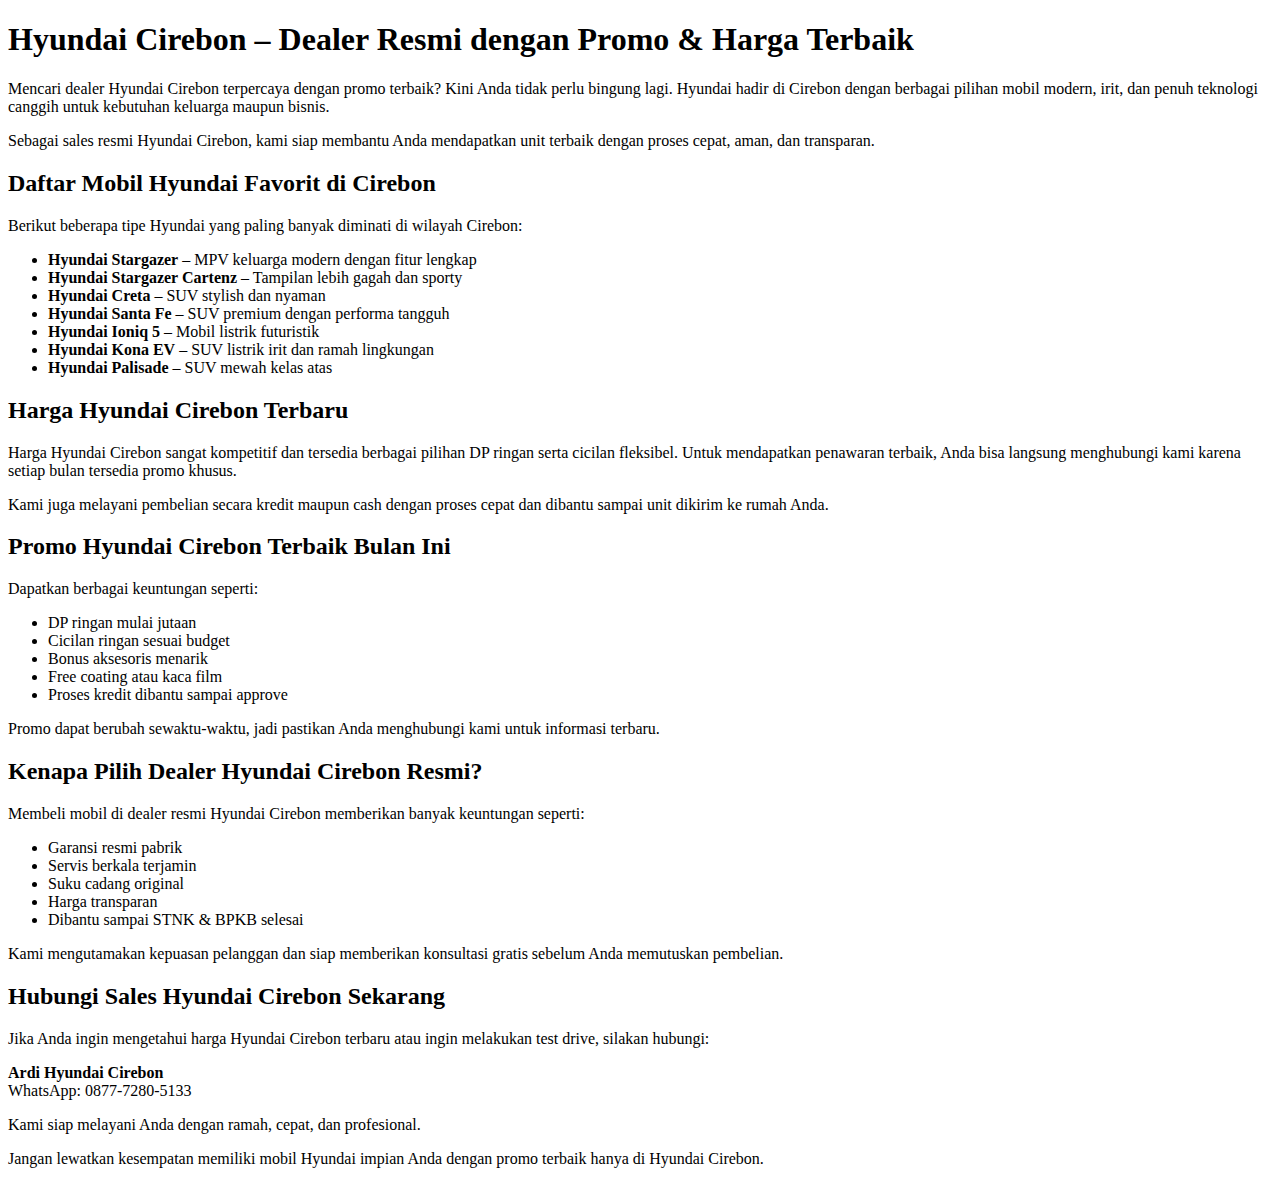
<file: artikel-hyundai-cirebon.html>
<!DOCTYPE html>
<html lang="id">
<head>
<meta charset="UTF-8">
<meta name="viewport" content="width=device-width, initial-scale=1.0">
<title>Hyundai Cirebon – Harga, Promo & Dealer Resmi Terpercaya</title>
<meta name="description" content="Dealer Hyundai Cirebon resmi dengan promo terbaik. Cek harga Hyundai Stargazer, Creta, Santa Fe, Ioniq 5 dan lainnya. Hubungi Ardi Hyundai Cirebon sekarang.">
</head>

<body>

<h1>Hyundai Cirebon – Dealer Resmi dengan Promo & Harga Terbaik</h1>

<p>Mencari dealer Hyundai Cirebon terpercaya dengan promo terbaik? Kini Anda tidak perlu bingung lagi. Hyundai hadir di Cirebon dengan berbagai pilihan mobil modern, irit, dan penuh teknologi canggih untuk kebutuhan keluarga maupun bisnis.</p>

<p>Sebagai sales resmi Hyundai Cirebon, kami siap membantu Anda mendapatkan unit terbaik dengan proses cepat, aman, dan transparan.</p>

<h2>Daftar Mobil Hyundai Favorit di Cirebon</h2>

<p>Berikut beberapa tipe Hyundai yang paling banyak diminati di wilayah Cirebon:</p>

<ul>
<li><strong>Hyundai Stargazer</strong> – MPV keluarga modern dengan fitur lengkap</li>
<li><strong>Hyundai Stargazer Cartenz</strong> – Tampilan lebih gagah dan sporty</li>
<li><strong>Hyundai Creta</strong> – SUV stylish dan nyaman</li>
<li><strong>Hyundai Santa Fe</strong> – SUV premium dengan performa tangguh</li>
<li><strong>Hyundai Ioniq 5</strong> – Mobil listrik futuristik</li>
<li><strong>Hyundai Kona EV</strong> – SUV listrik irit dan ramah lingkungan</li>
<li><strong>Hyundai Palisade</strong> – SUV mewah kelas atas</li>
</ul>

<h2>Harga Hyundai Cirebon Terbaru</h2>

<p>Harga Hyundai Cirebon sangat kompetitif dan tersedia berbagai pilihan DP ringan serta cicilan fleksibel. Untuk mendapatkan penawaran terbaik, Anda bisa langsung menghubungi kami karena setiap bulan tersedia promo khusus.</p>

<p>Kami juga melayani pembelian secara kredit maupun cash dengan proses cepat dan dibantu sampai unit dikirim ke rumah Anda.</p>

<h2>Promo Hyundai Cirebon Terbaik Bulan Ini</h2>

<p>Dapatkan berbagai keuntungan seperti:</p>

<ul>
<li>DP ringan mulai jutaan</li>
<li>Cicilan ringan sesuai budget</li>
<li>Bonus aksesoris menarik</li>
<li>Free coating atau kaca film</li>
<li>Proses kredit dibantu sampai approve</li>
</ul>

<p>Promo dapat berubah sewaktu-waktu, jadi pastikan Anda menghubungi kami untuk informasi terbaru.</p>

<h2>Kenapa Pilih Dealer Hyundai Cirebon Resmi?</h2>

<p>Membeli mobil di dealer resmi Hyundai Cirebon memberikan banyak keuntungan seperti:</p>

<ul>
<li>Garansi resmi pabrik</li>
<li>Servis berkala terjamin</li>
<li>Suku cadang original</li>
<li>Harga transparan</li>
<li>Dibantu sampai STNK & BPKB selesai</li>
</ul>

<p>Kami mengutamakan kepuasan pelanggan dan siap memberikan konsultasi gratis sebelum Anda memutuskan pembelian.</p>

<h2>Hubungi Sales Hyundai Cirebon Sekarang</h2>

<p>Jika Anda ingin mengetahui harga Hyundai Cirebon terbaru atau ingin melakukan test drive, silakan hubungi:</p>

<p><strong>Ardi Hyundai Cirebon</strong><br>
WhatsApp: 0877-7280-5133</p>

<p>Kami siap melayani Anda dengan ramah, cepat, dan profesional.</p>

<p>Jangan lewatkan kesempatan memiliki mobil Hyundai impian Anda dengan promo terbaik hanya di Hyundai Cirebon.</p>

</body>
</html>
</file>
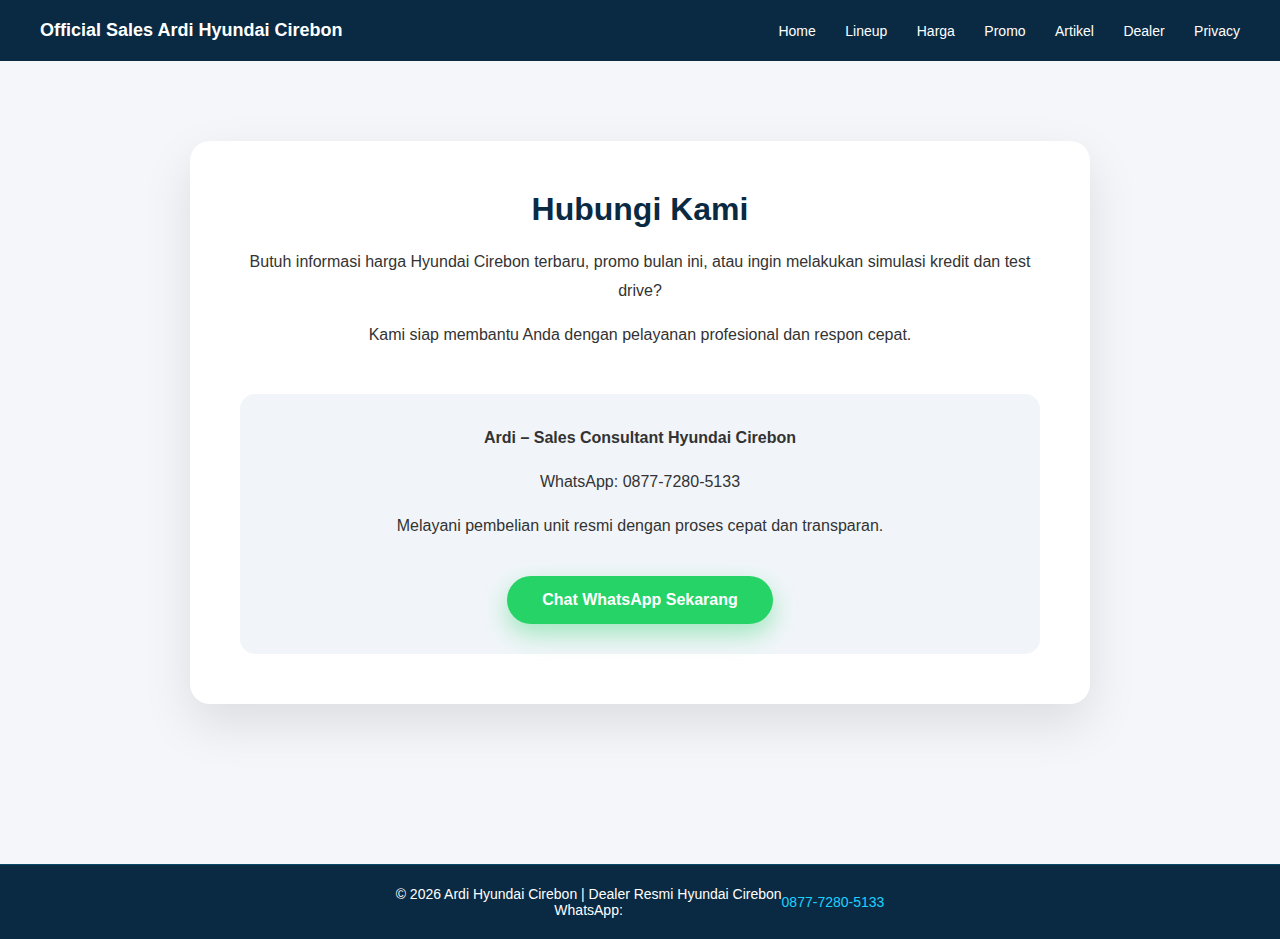
<file: contact.html>
<!DOCTYPE html>
<html lang="id">
<head>
<meta charset="UTF-8">
<meta name="viewport" content="width=device-width, initial-scale=1.0">

<title>Contact Hyundai Cirebon | Ardi Sales Resmi</title>
<meta name="description" content="Hubungi Ardi Hyundai Cirebon untuk harga terbaru, promo, simulasi kredit dan test drive. Respon cepat dan terpercaya.">

<link rel="stylesheet" href="style.css">

<style>

/* ================= GLOBAL SYSTEM ================= */

body{
  margin:0;
  font-family:Arial, sans-serif;
  background:#f4f6f9;
}

header{
  background:#0a2a43;
  padding:20px 40px;
  display:flex;
  justify-content:space-between;
  align-items:center;
}

header .logo{
  color:white;
  font-weight:bold;
  font-size:18px;
}

header nav a{
  color:white;
  text-decoration:none;
  margin-left:25px;
  font-size:14px;
}

header nav a:hover{
  color:#1fd1ff;
}

.container{
  max-width:900px;
  margin:80px auto;
  padding:50px;
  background:white;
  border-radius:20px;
  box-shadow:0 20px 50px rgba(0,0,0,0.1);
  text-align:center;
}

.container h1{
  color:#0a2a43;
  margin-bottom:20px;
}

.container p{
  color:#333;
  line-height:1.8;
  margin-bottom:15px;
}

.contact-card{
  margin-top:30px;
  padding:30px;
  background:#f1f5f9;
  border-radius:15px;
}

.cta-button{
  display:inline-block;
  margin-top:20px;
  padding:15px 35px;
  background:#25D366;
  color:white;
  text-decoration:none;
  border-radius:40px;
  font-weight:bold;
  box-shadow:0 10px 25px rgba(37,211,102,0.4);
}

.cta-button:hover{
  transform:translateY(-3px);
  transition:0.3s;
}

footer{
  background:#0a2a43;
  color:white;
  text-align:center;
  padding:25px;
  margin-top:80px;
}

footer a{
  color:#1fd1ff;
  text-decoration:none;
}

@media(max-width:768px){
  header{
    flex-direction:column;
  }
  header nav{
    margin-top:10px;
  }
}

</style>

</head>

<body>

<header>
  <div class="logo">Official Sales Ardi Hyundai Cirebon</div>
  <nav>
    <a href="index.html">Home</a>
    <a href="lineup.html">Lineup</a>
    <a href="harga-hyundai-cirebon.html">Harga</a>
    <a href="promo-hyundai-cirebon-2026.html">Promo</a>
    <a href="artikel-hyundai-cirebon.html">Artikel</a>
    <a href="dealer-hyundai-cirebon.html">Dealer</a>
    <a href="privacy-policy.html">Privacy</a>
  </nav>
</header>

<main class="container">

<h1>Hubungi Kami</h1>

<p>Butuh informasi harga Hyundai Cirebon terbaru, promo bulan ini, atau ingin melakukan simulasi kredit dan test drive?</p>

<p>Kami siap membantu Anda dengan pelayanan profesional dan respon cepat.</p>

<div class="contact-card">
<p><strong>Ardi – Sales Consultant Hyundai Cirebon</strong></p>
<p>WhatsApp: 0877-7280-5133</p>
<p>Melayani pembelian unit resmi dengan proses cepat dan transparan.</p>

<a class="cta-button" href="https://wa.me/6287772805133">
Chat WhatsApp Sekarang
</a>
</div>

</main>

<footer>
  © 2026 Ardi Hyundai Cirebon | Dealer Resmi Hyundai Cirebon  
  <br>
  WhatsApp: <a href="https://wa.me/6287772805133">0877-7280-5133</a>
</footer>

</body>
</html>
</file>
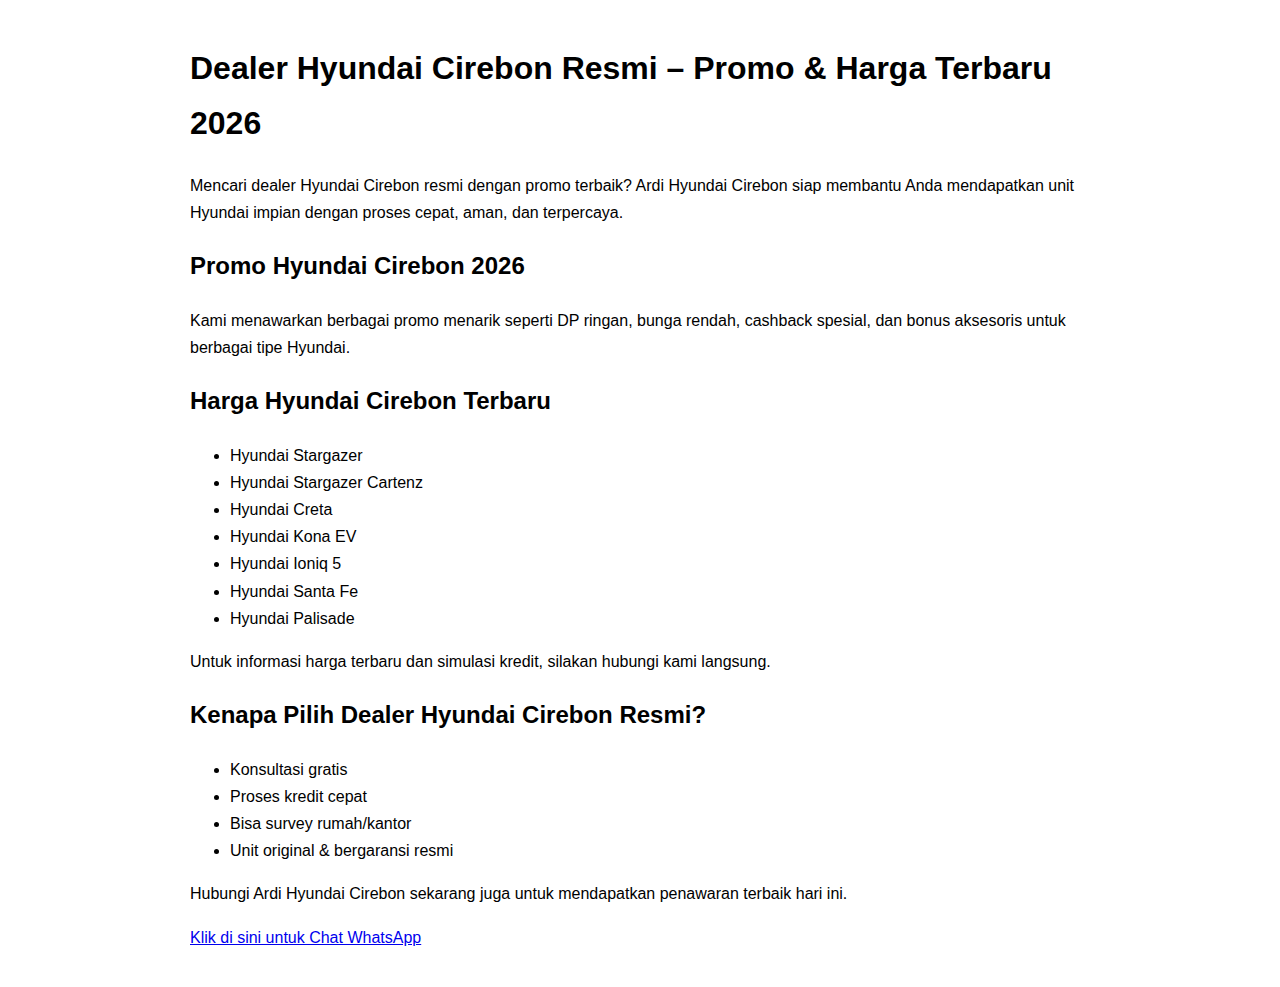
<file: dealer-hyundai-cirebon.html>
<!DOCTYPE html>
<html lang="id">
<head>
<meta charset="UTF-8">
<meta name="viewport" content="width=device-width, initial-scale=1.0">
<title>Dealer Hyundai Cirebon Resmi – Promo & Harga Terbaru 2026</title>
<meta name="description" content="Dealer Hyundai Cirebon resmi dengan promo terbaik 2026. DP ringan, kredit cepat, harga Hyundai Stargazer, Creta, Kona EV, Ioniq 5, Santa Fe dan Palisade.">
</head>

<body style="font-family:Arial; max-width:900px; margin:auto; padding:20px; line-height:1.7;">

<h1>Dealer Hyundai Cirebon Resmi – Promo & Harga Terbaru 2026</h1>

<p>Mencari dealer Hyundai Cirebon resmi dengan promo terbaik? Ardi Hyundai Cirebon siap membantu Anda mendapatkan unit Hyundai impian dengan proses cepat, aman, dan terpercaya.</p>

<h2>Promo Hyundai Cirebon 2026</h2>
<p>Kami menawarkan berbagai promo menarik seperti DP ringan, bunga rendah, cashback spesial, dan bonus aksesoris untuk berbagai tipe Hyundai.</p>

<h2>Harga Hyundai Cirebon Terbaru</h2>
<ul>
<li>Hyundai Stargazer</li>
<li>Hyundai Stargazer Cartenz</li>
<li>Hyundai Creta</li>
<li>Hyundai Kona EV</li>
<li>Hyundai Ioniq 5</li>
<li>Hyundai Santa Fe</li>
<li>Hyundai Palisade</li>
</ul>

<p>Untuk informasi harga terbaru dan simulasi kredit, silakan hubungi kami langsung.</p>

<h2>Kenapa Pilih Dealer Hyundai Cirebon Resmi?</h2>
<ul>
<li>Konsultasi gratis</li>
<li>Proses kredit cepat</li>
<li>Bisa survey rumah/kantor</li>
<li>Unit original & bergaransi resmi</li>
</ul>

<p>Hubungi Ardi Hyundai Cirebon sekarang juga untuk mendapatkan penawaran terbaik hari ini.</p>

<p><a href="https://wa.me/6287772805133">Klik di sini untuk Chat WhatsApp</a></p>

</body>
</html>
</file>
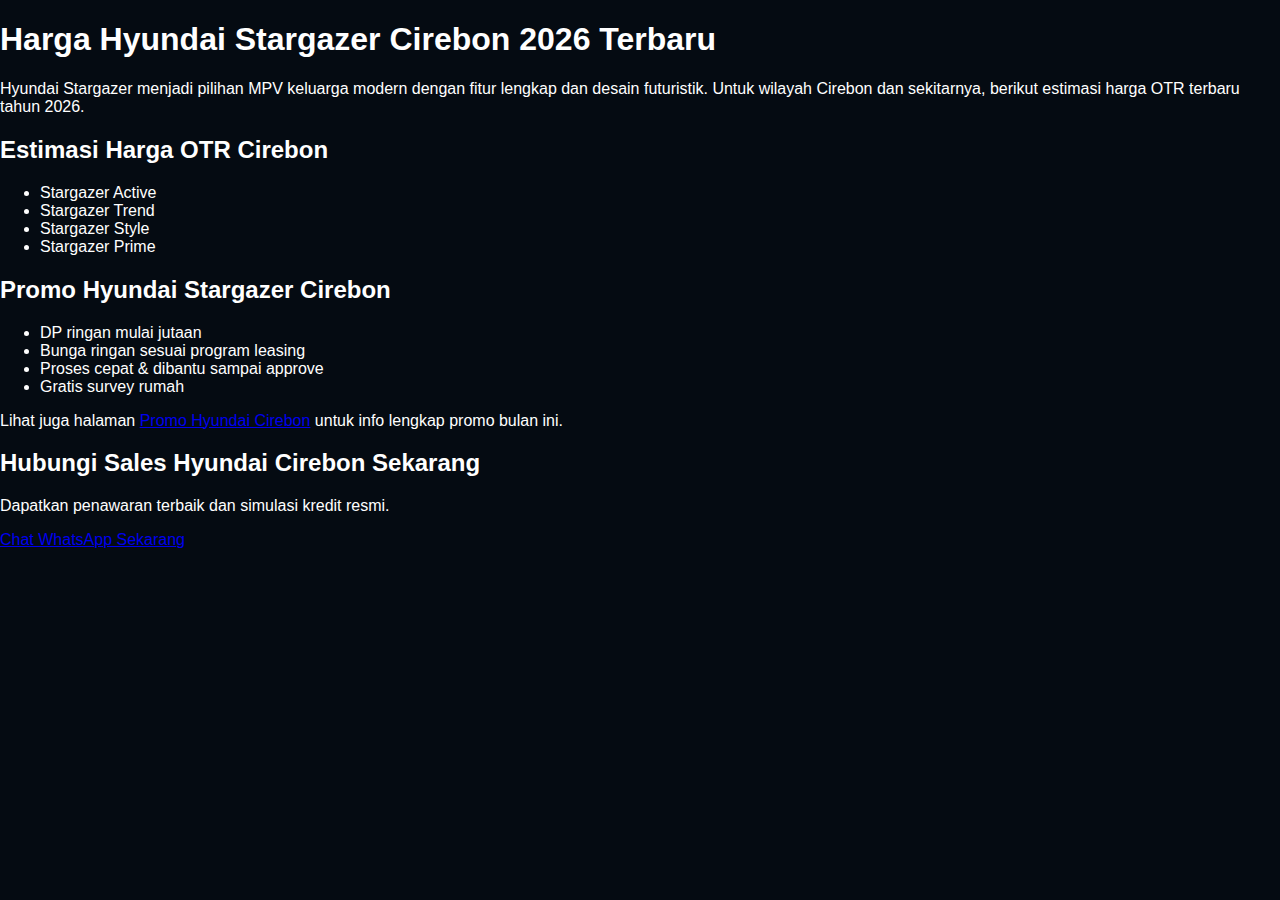
<file: harga-stargazer-cirebon-2026.html>
<!DOCTYPE html>
<html lang="id">
<head>
<meta charset="UTF-8">
<meta name="viewport" content="width=device-width, initial-scale=1.0">
<title>Harga Hyundai Stargazer Cirebon 2026 Terbaru & Simulasi Kredit</title>
<meta name="description" content="Info harga Hyundai Stargazer Cirebon 2026 terbaru, promo DP ringan, simulasi kredit dan test drive gratis. Hubungi sales resmi sekarang.">
<link rel="stylesheet" href="index.css">
</head>
<body>

<main class="container">

<h1>Harga Hyundai Stargazer Cirebon 2026 Terbaru</h1>

<p>Hyundai Stargazer menjadi pilihan MPV keluarga modern dengan fitur lengkap dan desain futuristik. Untuk wilayah Cirebon dan sekitarnya, berikut estimasi harga OTR terbaru tahun 2026.</p>

<h2>Estimasi Harga OTR Cirebon</h2>
<ul>
<li>Stargazer Active</li>
<li>Stargazer Trend</li>
<li>Stargazer Style</li>
<li>Stargazer Prime</li>
</ul>

<h2>Promo Hyundai Stargazer Cirebon</h2>
<ul>
<li>DP ringan mulai jutaan</li>
<li>Bunga ringan sesuai program leasing</li>
<li>Proses cepat & dibantu sampai approve</li>
<li>Gratis survey rumah</li>
</ul>

<p>Lihat juga halaman <a href="promo-hyundai-cirebon-2026.html">Promo Hyundai Cirebon</a> untuk info lengkap promo bulan ini.</p>

<div class="cta-box">
<h2>Hubungi Sales Hyundai Cirebon Sekarang</h2>
<p>Dapatkan penawaran terbaik dan simulasi kredit resmi.</p>
<a href="https://wa.me/6287772805133">Chat WhatsApp Sekarang</a>
</div>

</main>

</body>
</html>
</file>
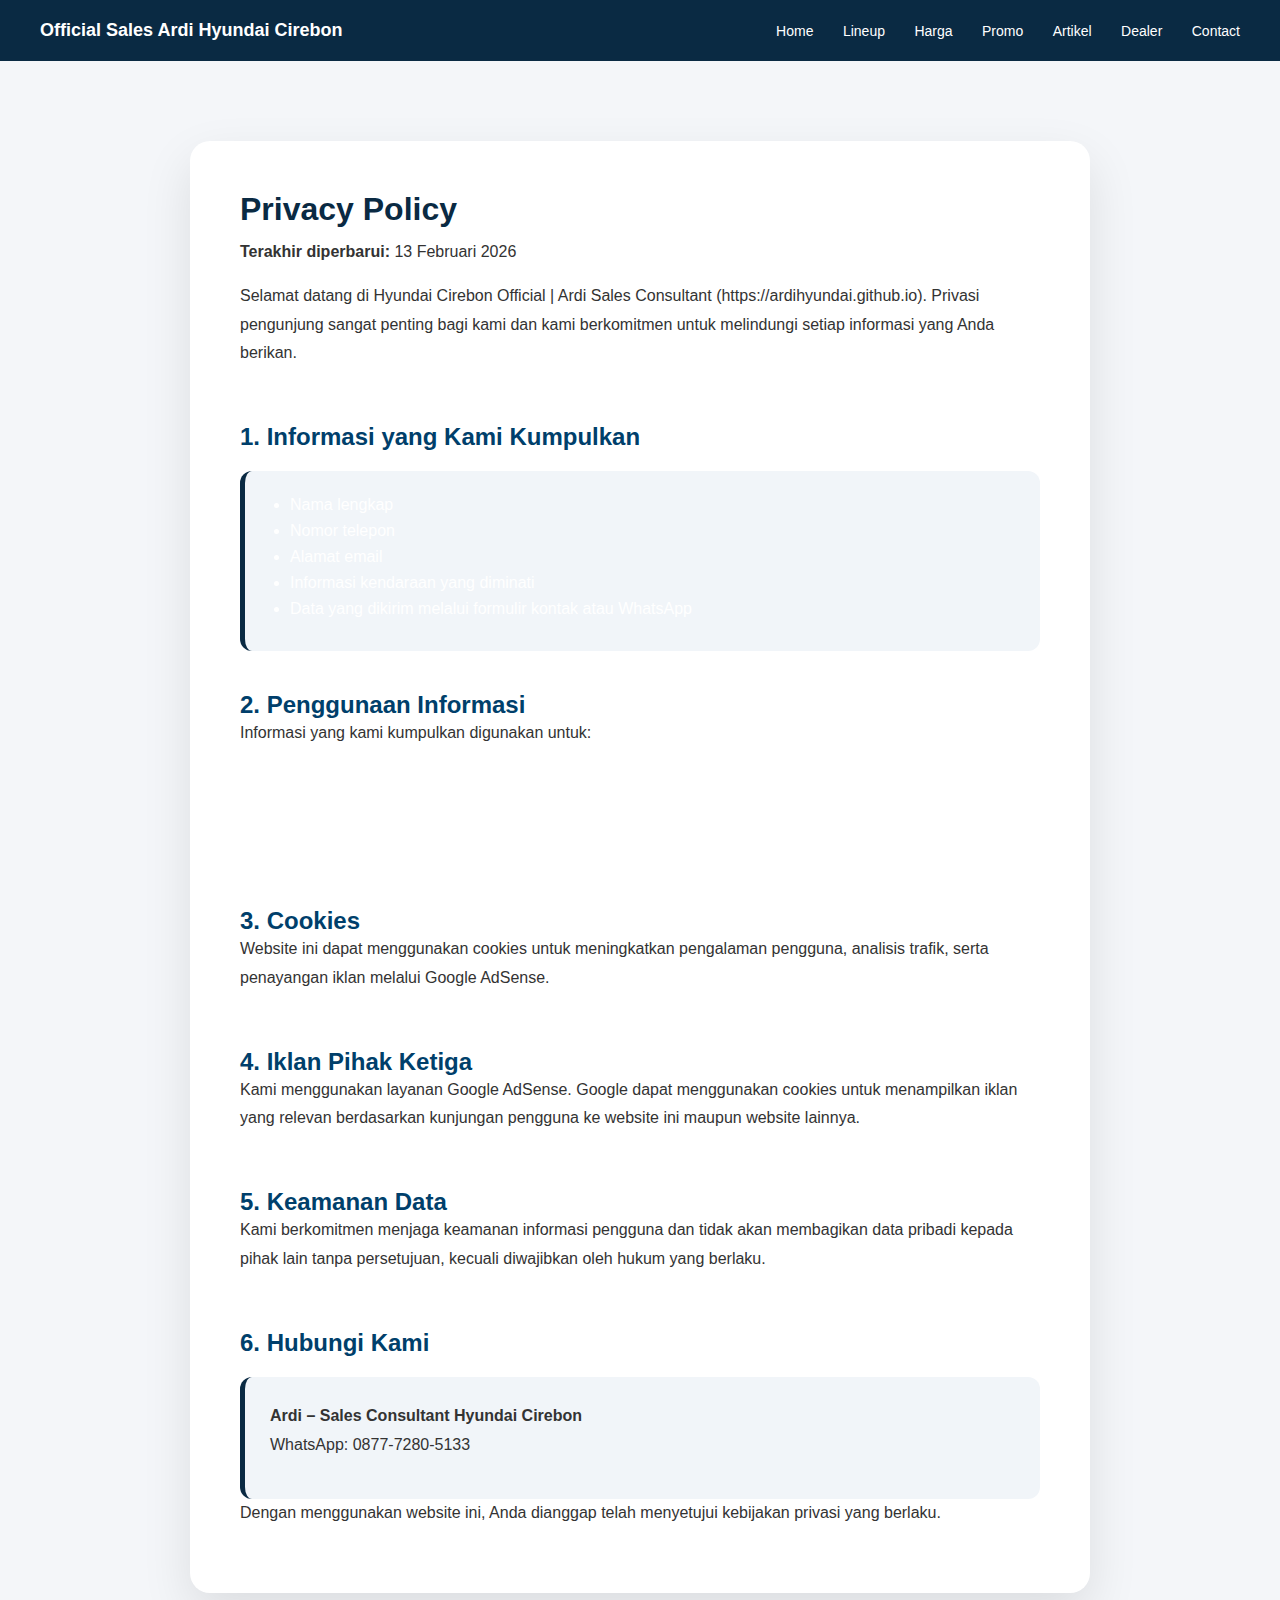
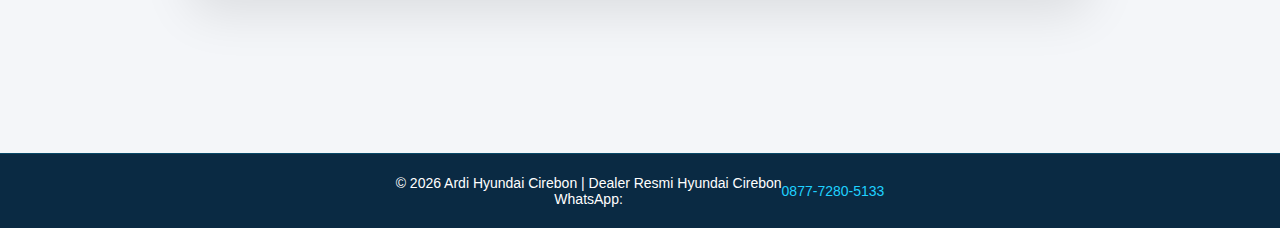
<file: privacy-policy.html>
<!DOCTYPE html>
<html lang="id">
<head>
<meta charset="UTF-8">
<meta name="viewport" content="width=device-width, initial-scale=1.0">

<title>Privacy Policy | Hyundai Cirebon Official</title>
<meta name="description" content="Kebijakan privasi resmi Hyundai Cirebon Official – Ardi Sales Consultant. Informasi mengenai pengumpulan dan penggunaan data pengunjung website.">

<link rel="stylesheet" href="style.css">

<style>

/* ================= GLOBAL SYSTEM ================= */

body{
  margin:0;
  font-family:Arial, sans-serif;
  background:#f4f6f9;
}

header{
  background:#0a2a43;
  padding:20px 40px;
  display:flex;
  justify-content:space-between;
  align-items:center;
}

header .logo{
  color:white;
  font-weight:bold;
  font-size:18px;
}

header nav a{
  color:white;
  text-decoration:none;
  margin-left:25px;
  font-size:14px;
}

header nav a:hover{
  color:#1fd1ff;
}

.container{
  max-width:900px;
  margin:80px auto;
  padding:50px;
  background:white;
  border-radius:20px;
  box-shadow:0 20px 50px rgba(0,0,0,0.1);
}

.container h1{
  color:#0a2a43;
  margin-bottom:10px;
}

.container h2{
  margin-top:40px;
  color:#003f6b;
}

.container p{
  line-height:1.8;
  margin-bottom:15px;
  color:#333;
}

.container ul{
  margin-left:20px;
}

.container li{
  margin-bottom:8px;
}

.policy-box{
  background:#f1f5f9;
  padding:25px;
  border-left:5px solid #0a2a43;
  border-radius:12px;
  margin-top:20px;
}

footer{
  background:#0a2a43;
  color:white;
  text-align:center;
  padding:25px;
  margin-top:80px;
}

footer a{
  color:#1fd1ff;
  text-decoration:none;
}

@media(max-width:768px){
  header{
    flex-direction:column;
  }
  header nav{
    margin-top:10px;
  }
}

</style>

</head>

<body>

<header>
  <div class="logo">Official Sales Ardi Hyundai Cirebon</div>
  <nav>
    <a href="index.html">Home</a>
    <a href="lineup.html">Lineup</a>
    <a href="harga-hyundai-cirebon.html">Harga</a>
    <a href="promo-hyundai-cirebon-2026.html">Promo</a>
    <a href="artikel-hyundai-cirebon.html">Artikel</a>
    <a href="dealer-hyundai-cirebon.html">Dealer</a>
    <a href="contact.html">Contact</a>
  </nav>
</header>

<main class="container">

<h1>Privacy Policy</h1>
<p><strong>Terakhir diperbarui:</strong> 13 Februari 2026</p>

<p>Selamat datang di Hyundai Cirebon Official | Ardi Sales Consultant (https://ardihyundai.github.io). Privasi pengunjung sangat penting bagi kami dan kami berkomitmen untuk melindungi setiap informasi yang Anda berikan.</p>

<h2>1. Informasi yang Kami Kumpulkan</h2>

<div class="policy-box">
<ul>
<li>Nama lengkap</li>
<li>Nomor telepon</li>
<li>Alamat email</li>
<li>Informasi kendaraan yang diminati</li>
<li>Data yang dikirim melalui formulir kontak atau WhatsApp</li>
</ul>
</div>

<h2>2. Penggunaan Informasi</h2>
<p>Informasi yang kami kumpulkan digunakan untuk:</p>
<ul>
<li>Menindaklanjuti permintaan penawaran</li>
<li>Memberikan informasi promo dan update terbaru</li>
<li>Meningkatkan kualitas layanan</li>
<li>Memberikan konsultasi pembelian kendaraan</li>
</ul>

<h2>3. Cookies</h2>
<p>Website ini dapat menggunakan cookies untuk meningkatkan pengalaman pengguna, analisis trafik, serta penayangan iklan melalui Google AdSense.</p>

<h2>4. Iklan Pihak Ketiga</h2>
<p>Kami menggunakan layanan Google AdSense. Google dapat menggunakan cookies untuk menampilkan iklan yang relevan berdasarkan kunjungan pengguna ke website ini maupun website lainnya.</p>

<h2>5. Keamanan Data</h2>
<p>Kami berkomitmen menjaga keamanan informasi pengguna dan tidak akan membagikan data pribadi kepada pihak lain tanpa persetujuan, kecuali diwajibkan oleh hukum yang berlaku.</p>

<h2>6. Hubungi Kami</h2>

<div class="policy-box">
<p>
<strong>Ardi – Sales Consultant Hyundai Cirebon</strong><br>
WhatsApp: 0877-7280-5133
</p>
</div>

<p>Dengan menggunakan website ini, Anda dianggap telah menyetujui kebijakan privasi yang berlaku.</p>

</main>

<footer>
  © 2026 Ardi Hyundai Cirebon | Dealer Resmi Hyundai Cirebon  
  <br>
  WhatsApp: <a href="https://wa.me/6287772805133">0877-7280-5133</a>
</footer>

</body>
</html>
</file>
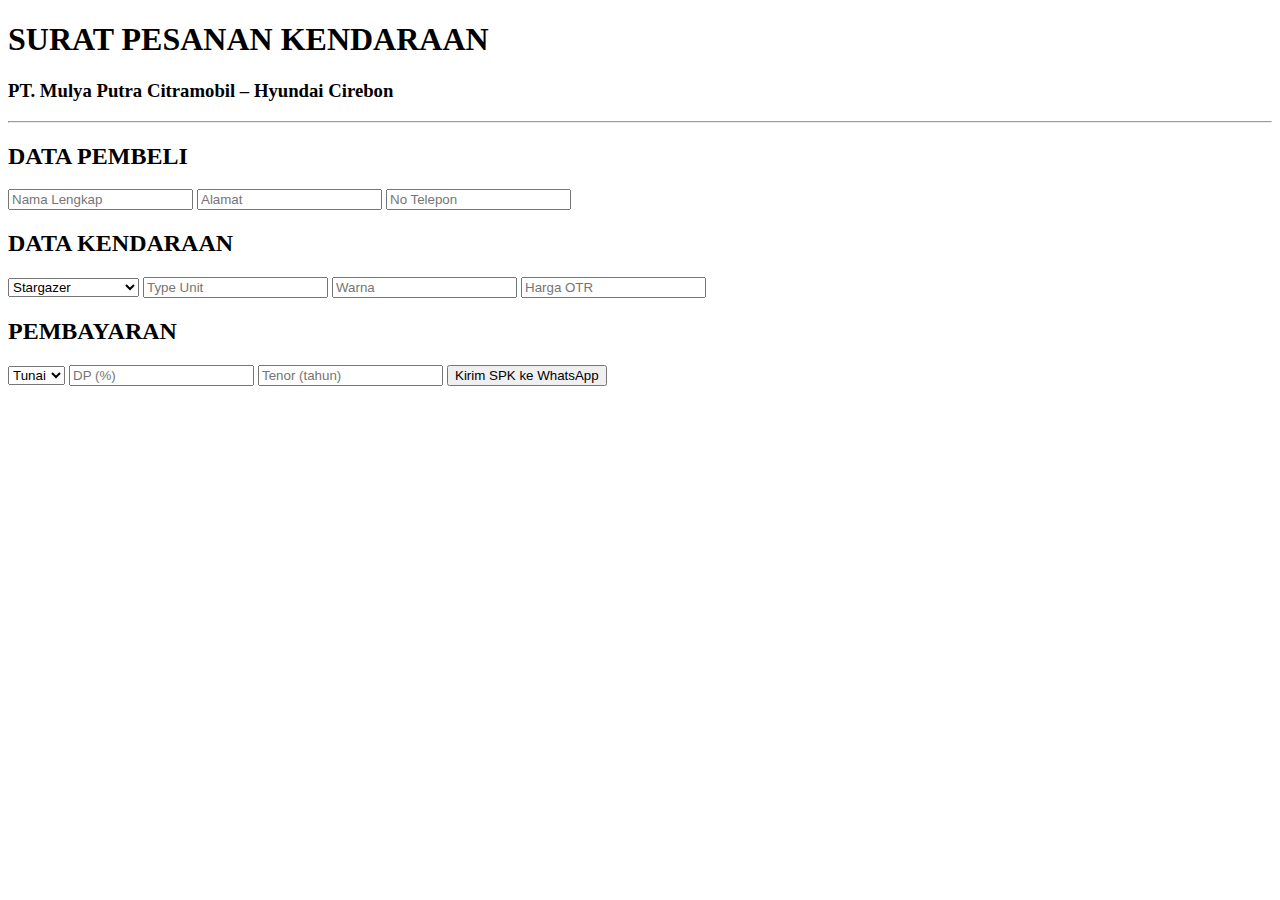
<file: spk.html>
<!DOCTYPE html>
<html lang="id">
<head>
<meta charset="UTF-8">
<meta name="viewport" content="width=device-width, initial-scale=1.0">
<title>SPK Hyundai Cirebon</title>
<link rel="stylesheet" href="spk.css">
</head>

<body>

<div class="spk-container">

<h1>SURAT PESANAN KENDARAAN</h1>
<h3>PT. Mulya Putra Citramobil – Hyundai Cirebon</h3>

<hr>

<h2>DATA PEMBELI</h2>

<input type="text" id="nama" placeholder="Nama Lengkap">
<input type="text" id="alamat" placeholder="Alamat">
<input type="text" id="telp" placeholder="No Telepon">

<h2>DATA KENDARAAN</h2>

<select id="unit">
<option>Stargazer</option>
<option>Stargazer Cartenz</option>
<option>Creta</option>
<option>Kona EV</option>
<option>Ioniq 5</option>
<option>Santa Fe</option>
<option>Palisade</option>
</select>

<input type="text" id="type" placeholder="Type Unit">
<input type="text" id="warna" placeholder="Warna">
<input type="number" id="harga" placeholder="Harga OTR">

<h2>PEMBAYARAN</h2>

<select id="pembayaran">
<option>Tunai</option>
<option>Kredit</option>
</select>

<input type="number" id="dp" placeholder="DP (%)">
<input type="number" id="tenor" placeholder="Tenor (tahun)">

<button onclick="kirimSPK()" class="btn-spk">Kirim SPK ke WhatsApp</button>

</div>

<script>
function kirimSPK(){

let nama = document.getElementById("nama").value;
let alamat = document.getElementById("alamat").value;
let telp = document.getElementById("telp").value;
let unit = document.getElementById("unit").value;
let type = document.getElementById("type").value;
let warna = document.getElementById("warna").value;
let harga = document.getElementById("harga").value;
let pembayaran = document.getElementById("pembayaran").value;
let dp = document.getElementById("dp").value;
let tenor = document.getElementById("tenor").value;

let pesan = `Halo Ardi Hyundai,%0A
Saya ingin SPK:%0A
Nama: ${nama}%0A
Alamat: ${alamat}%0A
Telp: ${telp}%0A
Unit: ${unit}%0A
Type: ${type}%0A
Warna: ${warna}%0A
Harga OTR: Rp ${harga}%0A
Pembayaran: ${pembayaran}%0A
DP: ${dp}%0A
Tenor: ${tenor}`;

window.open(`https://wa.me/6287772805133?text=${pesan}`);
}
</script>

</body>
</html>
</file>
<file: index.css>
body{
  margin:0;
  font-family:'Poppins',sans-serif;
  background:#050b12;
  color:white;
}

/* ================= HEADER ================= */

header{
  display:flex;
  justify-content:space-between;
  align-items:center;
  padding:14px 20px;
  background:#081826;
  position:sticky;
  top:0;
  z-index:5000;
}

.logo{height:26px;}

.logo-text span{
  display:block;
  font-size:11px;
  line-height:1.2;
}

/* DESKTOP MENU */
.nav-desktop{
  display:flex;
  gap:20px;
}

.nav-desktop a{
  color:white;
  text-decoration:none;
  font-size:14px;
}

/* HAMBURGER ICON */
.menu-toggle{
    display:none;
    font-size:26px;
    cursor:pointer;
    position:relative;
    z-index:7000;
}

/* MOBILE */
@media(max-width:900px){
  .nav-desktop{display:none;}
  .menu-toggle{display:block;}
}

/* ================= SIDE MENU ================= */

.side-menu{
    position: fixed;
    top: 0;
    right: -100%;
    width: 260px;
    height: 100vh;
    background: #061421;
    padding: 80px 25px;
    transition: right 0.3s ease;
    z-index: 6000;
    display: flex;
    flex-direction: column;
    gap: 18px;
}


.side-menu.active{
  right:0;
}

.side-menu a{
  color: white;
  text-decoration: none;
  font-weight: 500;
  font-size: 14px;
}

/* CLOSE BUTTON */
.close-btn{
  font-size: 18px;
  cursor: pointer;
  margin-bottom: 10px;
  align-self: flex-end;
}

/* FOOTER MENU */
.menu-footer{
  margin-top:auto;
  border-top:1px solid rgba(255,255,255,0.1);
  padding-top:12px;
  display:flex;
  flex-direction:column;
  gap:8px;
}

.menu-footer a{
  font-size:13px;
  opacity:0.8;
}

/* OVERLAY */
.menu-overlay{
  position:fixed;
  inset:0;
  background:rgba(0,0,0,0.5);
  display:none;
  z-index:5500;
}

.menu-overlay.active{
  display:block;
}

/* ================= HERO ================= */

.hero {
    position: relative;
    width: 100%;
    height: 90vh;
    overflow: hidden;
    display: flex;
    align-items: center;
    justify-content: center;
}

.hero-video {
    position: absolute;
    top: 0;
    left: 0;
    width: 100vw;
    height: 100%;
    object-fit: cover;
}

.hero-overlay {
    position: absolute;
    inset: 0;
    background: rgba(0,0,0,0.55);
}

.hero-content {
    position: relative;
    z-index: 2;
    text-align: center;
    max-width: 500px;
    padding: 20px;
}

.hero h1{
  font-size: 34px;
  font-weight: 700;
}

.hero p{
  font-size: 16px;
  opacity: 0.9;
}

/* CTA */
.cta-group{
  margin-top:25px;
  display:flex;
  gap:12px;
  justify-content:center;
  flex-wrap:wrap;
}

.btn-primary{
  background:#00c3ff;
  padding:11px 22px;
  border:none;
  border-radius:25px;
  font-weight:bold;
  cursor:pointer;
  font-size:14px;
}

.btn-wa{
  background:#25D366;
  padding:11px 22px;
  border-radius:25px;
  text-decoration:none;
  color:white;
  font-size:14px;
}

/* ================= SIMULASI ================= */

.simulasi-section{
  padding:70px 20px;
  text-align:center;
  background:#081826;
}

.simulasi-section input,
.simulasi-section select{
  width:220px;
  padding:10px;
  margin:6px;
  border-radius:8px;
  border:none;
}

.simulasi-section button{
  padding:10px 22px;
  background:#00c3ff;
  border:none;
  border-radius:20px;
  font-weight:bold;
  cursor:pointer;
  font-size:14px;
}

.hasil{
  margin-top:15px;
  font-weight:bold;
  color:#00ff90;
  font-size:14px;
}

/* ================= MODAL ================= */

.modal{
  display:none;
  position:fixed;
  inset:0;
  background:rgba(0,0,0,0.7);
  justify-content:center;
  align-items:center;
  z-index:5000;
}

.modal-content{
  background:#0e2b44;
  padding:20px;
  border-radius:12px;
  width:90%;
  max-width:350px;
  display:flex;
  flex-direction:column;
  gap:8px;
}

.modal-content input,
.modal-content select{
  padding:9px;
  border:none;
  border-radius:8px;
  font-size:13px;
}

.modal-content button{
  background:#25D366;
  border:none;
  padding:10px;
  border-radius:20px;
  font-weight:bold;
  cursor:pointer;
  font-size:14px;
}

.close-modal{
  align-self:flex-end;
  cursor:pointer;
  font-size:18px;
}

.hero{
  min-height:85vh;
  display:flex;
  align-items:center;
  justify-content:center;
  text-align:center;
  padding:40px 20px;
}

.hero-video{
  position: absolute;
  top:0;
  left:0;
  width:100%;
  height:100%;
  object-fit:cover;
  z-index:0;
}

.hero-overlay{
  position:absolute;
  inset:0;
  background:rgba(0,0,0,0.65);
  z-index:1;
}

.hero-content{
  position:relative;
  z-index:2;
  max-width:500px;
}


.profile-photo{
  width:120px;
  height:120px;
  border-radius:50%;
  object-fit:cover;
  margin:20px auto;
  border:3px solid #00c3ff;
}

@media (max-width:768px){
  .hero{
    height: 340px;
    max-width: 95%;
  }
}

.sales-photo{
  width:120px;
  height:120px;
  border-radius:50%;
  object-fit:cover;
  border:4px solid #fff;
  box-shadow:0 10px 30px rgba(0,0,0,0.5);
  margin-bottom:20px;
}

@media (max-width:768px){
  .sales-photo{
    width:85px;
    height:85px;
    bottom:15px;
    right:15px;
  }

  html, body{
  overflow-x: hidden;
}
  
body{
  margin:0;
}
</file>
<file: spk.css>
<!DOCTYPE html>
<html lang="id">
<head>
<meta charset="UTF-8">
<meta name="viewport" content="width=device-width, initial-scale=1.0">
<title>Form SPK - Ardi Hyundai Cirebon</title>
<link rel="stylesheet" href="style.css">
<script src="global.js" defer></script>
</head>
<body>

<header>
  <div class="logo">
    OFFICIAL SALES<br>
    ARDI HYUNDAI CIREBON
  </div>
  <div class="hamburger" onclick="toggleMenu()">☰</div>
</header>

<div class="side-menu" id="sideMenu">
  <a href="index.html" onclick="closeMenu()">HOME</a>
  <a href="lineup.html" onclick="closeMenu()">LINEUP</a>
  <a href="#" onclick="openSimulasi(); closeMenu();">SIMULASI KREDIT</a>
  <a href="#" onclick="openTestDrive(); closeMenu();">TEST DRIVE</a>
  <a href="spk.html" onclick="closeMenu()">SPK</a>
</div>

<section class="hero">
  <h1>FORM SPK PEMBELIAN</h1>
</section>

<div class="unit-card">

<h3>Data Pembeli</h3>
<input type="text" id="spkNama" placeholder="Nama Lengkap">
<input type="text" id="spkAlamat" placeholder="Alamat">
<input type="text" id="spkHP" placeholder="No. HP">

<h3>Data Unit</h3>

<select id="spkUnit" onchange="loadTypeSPK()">
  <option value="">Pilih Unit</option>
  <option value="Stargazer">Stargazer</option>
  <option value="Stargazer Cartenz">Stargazer Cartenz</option>
  <option value="Creta">Creta</option>
  <option value="Kona EV">Kona EV</option>
  <option value="IONIQ 5">IONIQ 5</option>
  <option value="Santa Fe">Santa Fe</option>
  <option value="Palisade">Palisade</option>
</select>

<select id="spkType" onchange="isiOTRSPK()">
  <option value="">Pilih Type</option>
</select>

<input type="number" id="spkOTR" placeholder="Harga OTR">

<h3>Pembayaran</h3>

<input type="number" id="spkDP" placeholder="DP (%)">
<button class="btn btn-outline" onclick="document.getElementById('spkDP').value=20">DP 20%</button>

<select id="spkTenor">
  <option value="1">1 Tahun</option>
  <option value="2">2 Tahun</option>
  <option value="3">3 Tahun</option>
  <option value="4">4 Tahun</option>
  <option value="5">5 Tahun</option>
</select>

<button class="btn btn-primary" onclick="hitungSPK()">Hitung Angsuran</button>

<div id="hasilSPK" style="margin-top:10px;"></div>

<button class="btn btn-primary" onclick="kirimSPK()">Kirim SPK ke WhatsApp</button>

</div>

<footer>
© 2026 Ardi Hyundai Cirebon — All Rights Reserved
</footer>

<script>

/* LOAD TYPE SPK */
function loadTypeSPK(){
  const unit = document.getElementById("spkUnit").value;
  const typeSelect = document.getElementById("spkType");
  typeSelect.innerHTML = "";

  if(mobilData[unit]){
    for(let type in mobilData[unit]){
      let option = document.createElement("option");
      option.value = type;
      option.textContent = type;
      typeSelect.appendChild(option);
    }
  }
}

function isiOTRSPK(){
  const unit = document.getElementById("spkUnit").value;
  const type = document.getElementById("spkType").value;
  document.getElementById("spkOTR").value = mobilData[unit][type];
}

/* HITUNG SPK BUNGA 5% */
function hitungSPK(){
  let harga = parseFloat(document.getElementById("spkOTR").value);
  let dpPersen = parseFloat(document.getElementById("spkDP").value);
  let tenor = parseInt(document.getElementById("spkTenor").value);

  if(!harga || !dpPersen || !tenor){
    document.getElementById("hasilSPK").innerHTML="Lengkapi data!";
    return;
  }

  let dp = harga * dpPersen/100;
  let sisa = harga - dp;

  let bunga = sisa * (0.05 * tenor);
  let total = sisa + bunga;

  let cicilan = total / (tenor*12);

  document.getElementById("hasilSPK").innerHTML =
  "DP: Rp " + dp.toLocaleString("id-ID") +
  "<br>Angsuran/Bulan: Rp " +
  Math.round(cicilan).toLocaleString("id-ID");
}

/* KIRIM WA */
function kirimSPK(){
  let nama = document.getElementById("spkNama").value;
  let alamat = document.getElementById("spkAlamat").value;
  let hp = document.getElementById("spkHP").value;
  let unit = document.getElementById("spkUnit").value;
  let type = document.getElementById("spkType").value;

  if(!nama || !alamat || !hp || !unit || !type){
    alert("Lengkapi data!");
    return;
  }

  let pesan =
`Halo Ardi Hyundai,

SPK Baru:
Nama: ${nama}
Alamat: ${alamat}
HP: ${hp}
Unit: ${unit}
Type: ${type}`;

  window.open("https://wa.me/6287772805133?text=" + encodeURIComponent(pesan));
}

</script>

</body>
</html>
</file>
<file: style.css>
/* ===============================
   RESET
================================ */
*{
margin:0;
padding:0;
box-sizing:border-box;
font-family:'Segoe UI',sans-serif;
}

body{
  margin:0;
  font-family:'Segoe UI',sans-serif;
  background:linear-gradient(135deg,#071b2f,#0e2f4d);
  color:#fff;

  display:flex;
  flex-direction:column;
  height:100vh;

   }
/* ===============================
   HEADER
================================ */
header{
display:flex;
justify-content:space-between;
align-items:center;
padding:15px 20px;
background:rgba(0,0,0,0.4);
backdrop-filter:blur(10px);
position:sticky;
top:0;
z-index:999;
}

.logo-wrap{
display:flex;
align-items:center;
gap:10px;
}

.logo-wrap img{
height:45px;
}

.logo-text small{
display:block;
font-size:12px;
color:#8ecaff;
}

.logo-text strong{
font-size:18px;
letter-spacing:1px;
}

.hamburger{
font-size:26px;
cursor:pointer;
}

/* ===============================
   SIDE MENU
================================ */
.side-menu{
position:fixed;
top:0;
right:-260px;
width:260px;
height:100%;
background:#0d2c47;
padding:30px;
transition:0.3s;
z-index:2000;
}

.side-menu.active{
right:0;
}

.menu-close{
  position:absolute;
  top:15px;
  right:20px;
  font-size:22px;
  cursor:pointer;
  color:white;
}

.side-menu a{
display:block;
color:#fff;
margin-bottom:15px;
text-decoration:none;
border-bottom:1px solid rgba(255,255,255,0.1);
padding-bottom:10px;
}

.side-menu a:hover{
color:#1fd1ff;
}

/* ===============================
   HERO
================================ */
.hero{
  flex:1;
  display:flex;
  flex-direction:column;
  justify-content:center;
  align-items:center;
  text-align:center;
  padding:20px;
}

.hero h1{
font-size:36px;
margin-bottom:15px;
}

.hero p{
opacity:0.8;
margin-bottom:25px;
}

/* ===============================
   BUTTONS
================================ */
.btn{
padding:12px 20px;
border-radius:30px;
border:none;
cursor:pointer;
margin:5px;
font-weight:600;
transition:0.3s;
}

.btn-primary{
background:linear-gradient(45deg,#1fd1ff,#00a8ff);
color:#000;
box-shadow:0 0 15px rgba(0,200,255,0.6);
}

.btn-primary:hover{
transform:translateY(-3px);
box-shadow:0 0 25px rgba(0,200,255,1);
}

.btn-outline{
background:transparent;
border:2px solid #1fd1ff;
color:#1fd1ff;
}

.btn-outline:hover{
background:#1fd1ff;
color:#000;
}

.btn-success{
background:linear-gradient(45deg,#00ff94,#00cc6a);
color:#000;
box-shadow:0 0 15px rgba(0,255,150,0.6);
}

.btn-success:hover{
transform:translateY(-3px);
box-shadow:0 0 25px rgba(0,255,150,1);
}

/* ===============================
   LINEUP CARD
================================ */
.lineup{
padding:40px 20px;
display:grid;
grid-template-columns:repeat(auto-fit,minmax(300px,1fr));
gap:25px;
}

.unit-card{
background:rgba(255,255,255,0.05);
border-radius:20px;
padding:20px;
text-align:center;
position:relative;
transition:0.3s;
backdrop-filter:blur(8px);
}

.unit-card:hover{
transform:translateY(-5px);
box-shadow:0 0 25px rgba(0,200,255,0.4);
}

.unit-card img{
width:100%;
max-height:170px;
object-fit:contain;
margin-bottom:10px;
}

.unit-card h2{
margin-bottom:10px;
}

/* ===============================
   TYPE LIST
================================ */
.type-list{
display:none;
text-align:left;
margin-top:10px;
font-size:14px;
line-height:1.6;
}

.type-list.active{
display:block;
animation:fadeIn 0.4s ease;
}

@keyframes fadeIn{
from{opacity:0;transform:translateY(-10px);}
to{opacity:1;transform:translateY(0);}
}

/* ===============================
   BADGE
================================ */
.badge{
position:absolute;
top:15px;
left:15px;
padding:6px 12px;
border-radius:20px;
font-size:11px;
font-weight:bold;
animation:pulse 2s infinite;
}

.badge.best{
background:linear-gradient(45deg,#ff3b3b,#ff9900);
}

.badge.ev{
background:linear-gradient(45deg,#00ffea,#0099ff);
}

.badge.premium{
background:linear-gradient(45deg,#ffd700,#ff9f00);
color:#000;
}

@keyframes pulse{
0%{box-shadow:0 0 5px rgba(255,255,255,0.3);}
50%{box-shadow:0 0 20px rgba(255,255,255,0.8);}
100%{box-shadow:0 0 5px rgba(255,255,255,0.3);}
}

/* ================= MODAL PREMIUM ================= */
.modal {
  display: none;
  position: fixed;
  inset: 0;
  z-index: 9999;
  background: rgba(0,0,0,0.6);

  display: flex;
  justify-content: center;
  align-items: center;
  padding: 10px;
}

.modal-content {
  width: 100%;
  max-width: 420px;

  /* INI KUNCINYA */
  max-height: 95vh;
  overflow-y: auto;

  background: linear-gradient(135deg,#0f2b46,#123a5e);
  border-radius: 18px;
  padding: 18px;
}

.modal-content h2,
.modal-content h3 {
  font-size: 18px;
  margin-bottom: 12px;
}

.modal-content input,
.modal-content select {
  margin-bottom: 8px;
}

.modal-content button {
  margin: 6px 0;
}
.modal-content input,
.modal-content select{
  width:100%;
  padding:12px;
  margin:10px 0;
  border-radius:10px;
  border:none;
  outline:none;
}

.modal-content button{
  width:100%;
  padding:12px;
  margin:8px 0;
  border-radius:30px;
  border:none;
  background:linear-gradient(90deg,#00c6ff,#00ff95);
  color:black;
  font-weight:bold;
  cursor:pointer;
  transition:0.3s;
}

.modal-content button:hover{
  transform:scale(1.05);
}

@keyframes fadeIn{
  from{opacity:0;transform:scale(0.9);}
  to{opacity:1;transform:scale(1);}
}

/* =========================
   FOOTER FIX HEIGHT
========================= */

footer{
    height: 75px;              /* samakan dengan header */
    display: flex;
    align-items: center;
    justify-content: center;
    padding: 0 15px;
    font-size: 14px;
    background: linear-gradient(90deg, #001f3f, #003366);
    border-top: 1px solid rgba(0,200,255,0.2);
}

footer p{
    margin: 0;
}

/* ===============================
   RESPONSIVE
================================ */
@media(max-width:768px){
.hero h1{
font-size:26px;
}
.logo-text strong{
font-size:16px;
}
}
/* ================= LOADER ================= */
#loader{
position:fixed;
width:100%;
height:100%;
background:#071b2f;
display:flex;
justify-content:center;
align-items:center;
z-index:5000;
transition:opacity 0.5s ease;
}

.loader-content{
text-align:center;
}

.loader-circle{
width:60px;
height:60px;
border:6px solid rgba(255,255,255,0.2);
border-top:6px solid #1fd1ff;
border-radius:50%;
animation:spin 1s linear infinite;
margin:auto;
margin-bottom:15px;
}

@keyframes spin{
to{transform:rotate(360deg);}
}

/* ================= WA FLOAT ================= */
.wa-float{
position:fixed;
bottom:25px;
right:25px;
background:linear-gradient(45deg,#00ff94,#00cc6a);
color:#000;
font-size:26px;
width:60px;
height:60px;
display:flex;
align-items:center;
justify-content:center;
border-radius:50%;
box-shadow:0 0 20px rgba(0,255,150,0.8);
z-index:4000;
text-decoration:none;
transition:0.3s;
}

.wa-float:hover{
transform:scale(1.1);
}

/* ================= SCROLL ANIMATION ================= */
.reveal{
opacity:0;
transform:translateY(40px);
transition:1s;
}

.reveal.active{
opacity:1;
transform:translateY(0);
}

/* ================= COUNTER ================= */
.counter{
font-size:40px;
font-weight:bold;
color:#1fd1ff;
text-align:center;
margin:10px 0 0 0; /* atas 10px, bawah 0 */
}

.close-btn{
  text-align:right;
  font-size:22px;
  cursor:pointer;
  padding:10px;
}

/* ===== WHATSAPP BUTTON ===== */

.btn-wa{
  background:#25D366;
  color:#fff;
  border:none;
  padding:10px 16px;
  border-radius:25px;
  font-size:14px;
  display:inline-flex;
  align-items:center;
  gap:6px;
  cursor:pointer;
  transition:0.3s;
  width:auto;
  margin-top:8px;
}

.btn-wa:hover{
  transform:scale(1.05);
}

.wa-icon{
  width:16px;
}

.btn-wa:hover{
  transform:scale(1.05);
  box-shadow:0 0 30px rgba(37,211,102,0.8);
}

.wa-icon{
  width:18px;
}

.unit-card{
  position:relative;
  z-index:1;
}

.unit-card button{
  position:relative;
  z-index:2;
}

/* ==============================
   TYPE LIST PREMIUM HYUNDAI
================================= */

.type-list{
    margin-top:20px;
}

.type-item{
    display:flex;
    justify-content:space-between;
    align-items:center;
    padding:16px 20px;
    margin-bottom:14px;
    border-radius:16px;
    background:linear-gradient(145deg, rgba(255,255,255,0.08), rgba(0,0,0,0.4));
    border:1px solid rgba(0,200,255,0.25);
    backdrop-filter:blur(8px);
    transform:translateY(30px);
    opacity:0;
    animation:slideDown 0.6s ease forwards;
}

.type-item:nth-child(1){ animation-delay:0.1s; }
.type-item:nth-child(2){ animation-delay:0.2s; }
.type-item:nth-child(3){ animation-delay:0.3s; }
.type-item:nth-child(4){ animation-delay:0.4s; }
.type-item:nth-child(5){ animation-delay:0.5s; }
.type-item:nth-child(6){ animation-delay:0.6s; }
.type-item:nth-child(7){ animation-delay:0.7s; }
.type-item:nth-child(8){ animation-delay:0.8s; }
.type-item:nth-child(9){ animation-delay:0.9s; }

@keyframes slideDown{
    to{
        transform:translateY(0);
        opacity:1;
    }
}

.type-left{
    display:flex;
    flex-direction:column;
    align-items:flex-start;
}

.type-name{
    font-weight:600;
    font-size:14px;
}

.type-price{
    font-weight:800;
    font-size:18px;
    color:#00eaff;
    text-shadow:0 0 10px rgba(0,234,255,0.7);
}

.stock-badge{
    margin-top:6px;
    font-size:11px;
    padding:4px 10px;
    border-radius:20px;
    background:linear-gradient(45deg,#00ff87,#00c3ff);
    color:#000;
    font-weight:700;
}

.type-name{
  font-weight:500;
}
/* ===== BONUS GLOW HARGA ===== */

.type-price{
    animation:priceGlow 2s infinite alternate;
}

@keyframes priceGlow{
    from{ text-shadow:0 0 8px rgba(0,200,255,0.5); }
    to{ text-shadow:0 0 18px rgba(0,200,255,1); }
}
.type-price{
  font-weight:700;
  color:#00e0ff;
}


/* FIX RUANG KOSONG SEBELUM FOOTER */

.hero {
    padding-bottom: 20px !important;
}

#counter, 
.counter,
section:last-of-type {
    margin-bottom: 0 !important;
    padding-bottom: 0 !important;
}
.hero{
    padding: 60px 20px 30px 20px !important;
}
/* ===============================
   ARTIKEL PAGE STYLE
================================ */

.article-container{
  max-width:900px;
  margin:40px auto;
  padding:30px;
  background:#ffffff;
  border-radius:16px;
  box-shadow:0 15px 40px rgba(0,0,0,0.1);
}

.article-container h1{
  font-size:34px;
  margin-bottom:20px;
  color:#0a2a43;
}

.article-container h2{
  margin-top:30px;
  font-size:24px;
  color:#003f6b;
}

.article-container p{
  line-height:1.8;
  margin-bottom:15px;
  color:#333;
}

.article-container ul{
  margin-left:20px;
}

.article-container li{
  margin-bottom:8px;
}
/* ===============================
   DEALER PAGE
================================ */

.dealer-section{
  padding:60px 20px;
  text-align:center;
  background:linear-gradient(135deg,#0a2a43,#002d4d);
  color:white;
}

.dealer-section h1{
  font-size:36px;
  margin-bottom:20px;
}

.dealer-section p{
  max-width:700px;
  margin:auto;
  line-height:1.8;
  opacity:0.9;
}

.promo-box{
  margin-top:40px;
  display:grid;
  gap:20px;
}

.promo-item{
  background:white;
  color:#000;
  padding:25px;
  border-radius:14px;
  box-shadow:0 10px 30px rgba(0,0,0,0.15);
  transition:0.3s;
}

.promo-item:hover{
  transform:translateY(-5px);
}
/* ===============================
   PRIVACY POLICY
================================ */

.privacy-container{
  max-width:800px;
  margin:50px auto;
  padding:40px;
  background:white;
  border-radius:18px;
  box-shadow:0 15px 40px rgba(0,0,0,0.1);
}

.privacy-container h1{
  color:#003f6b;
  margin-bottom:15px;
}

.privacy-container h2{
  margin-top:25px;
  color:#0a2a43;
}

.privacy-container ul{
  margin-left:20px;
}

.privacy-container li{
  margin-bottom:8px;
}
/* ===== DESKTOP VERSION FIX ===== */


.unit-card{
  background:#0e2a47;
  padding:25px;
  border-radius:20px;
  text-align:center;
}

.unit-card img{
  max-width:100%;
  margin-bottom:15px;
}

.unit-actions{
  display:flex;
  flex-direction:column;
  gap:12px;
  margin-top:15px;
}

.unit-actions .btn{
  width:100%;
  border-radius:30px;
  padding:12px;
  font-weight:600;
}

@media (min-width: 992px){

  .unit-card{
    display:grid;
    grid-template-columns: 1fr 1fr;
    align-items:center;
    gap:30px;
  }

  .unit-card img,
  .unit-card h2,
  .unit-card .badge,
  .unit-card .btn-outline{
    grid-column:1;
  }

  .unit-actions{
    grid-column:2;
    display:flex;
    flex-direction:column;
    gap:15px;
  }

}
main{
  flex:1;
  display:flex;
  flex-direction:column;
  justify-content:center;
}

footer{
  margin-top:auto;
}
/* ================= NO SCROLL HOME ================= */

.simulasi-note{
  font-size:12px;
  opacity:0.7;
  margin-top:15px;
  line-height:1.6;
  text-align:left;
  border-top:1px solid rgba(255,255,255,0.1);
  padding-top:10px;
}
</file>
